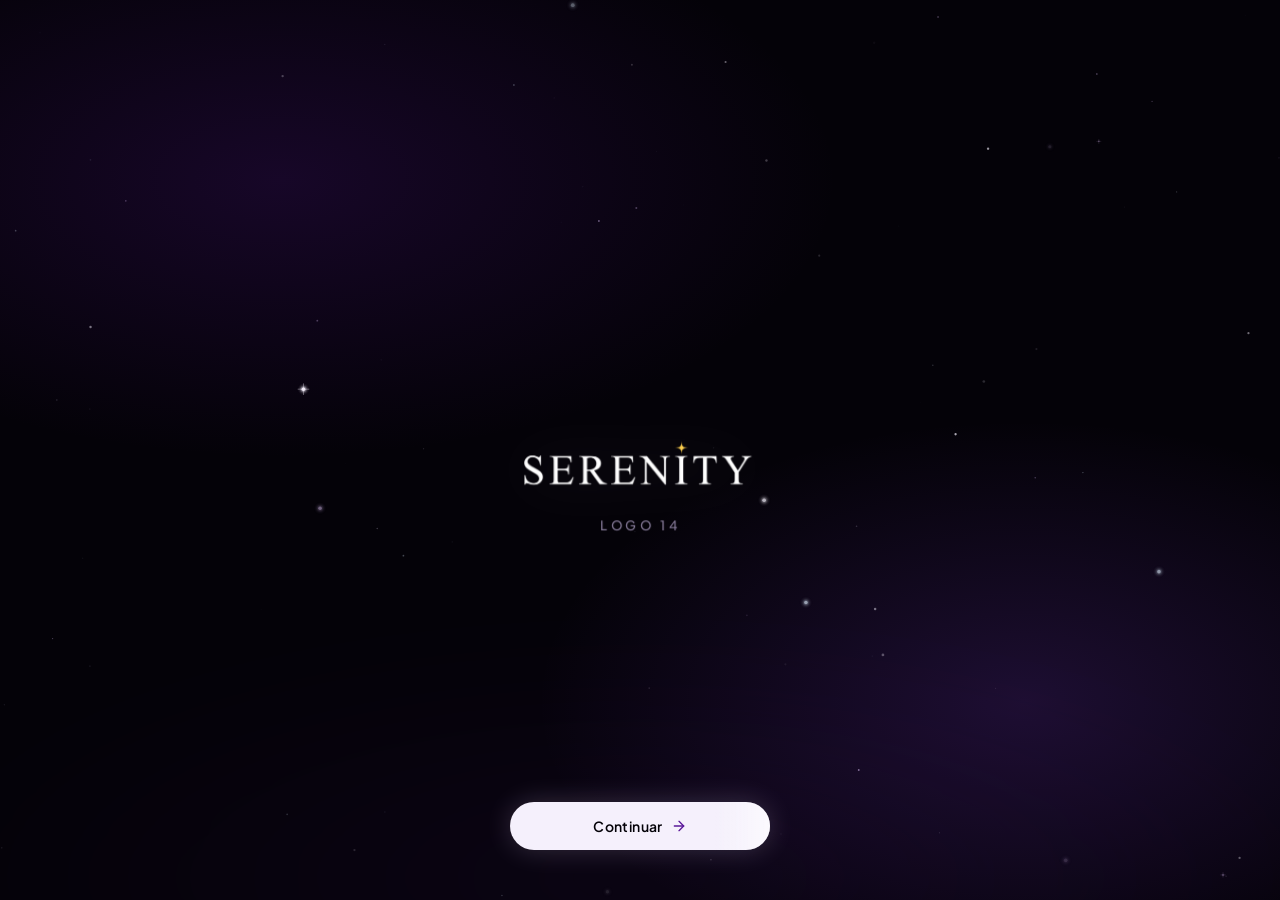
<file: docs/index.html>
<!doctype html>
<html lang="es" class="dark scroll-smooth">
  <head>
    <meta charset="UTF-8" />
    <meta name="viewport" content="width=device-width, initial-scale=1.0, viewport-fit=cover" />
    <title>Serenity</title>
    <meta
      name="description"
      content="Tienes un brillo único e irrepetible en esta galaxia. Descubre el significado, la desfragmentación del emblema y la historia detrás de la promoción Serenity."
    />
    <meta property="og:title" content="Serenity — Emblema y Manifiesto de Promoción" />
    <meta
      property="og:description"
      content="Tienes un brillo único e irrepetible en esta galaxia. Explora el emblema Serenity en una experiencia interactiva."
    />
    <meta property="og:type" content="website" />
    <meta name="twitter:card" content="summary_large_image" />
    <meta name="theme-color" content="#040208" />
    <link rel="preconnect" href="https://fonts.googleapis.com" />
    <link rel="preconnect" href="https://fonts.gstatic.com" crossorigin />
    <link
      href="https://fonts.googleapis.com/css2?family=Cormorant+Garamond:ital,wght@0,400;0,500;0,600;0,700;1,400;1,600&family=Plus+Jakarta+Sans:wght@400;500;600;700&display=swap"
      rel="stylesheet"
    />
    <script type="module" crossorigin src="./assets/index-CnzBqXAS.js"></script>
    <link rel="stylesheet" crossorigin href="./assets/index-CpsgI8sl.css">
  </head>
  <body class="bg-[#040208] text-[#F5F0FC] antialiased selection:bg-[#D900FF]/30 selection:text-white">
    <div id="root"></div>
  </body>
</html>
</file>
<file: docs/assets/index-CpsgI8sl.css>
/*! tailwindcss v4.3.5 | MIT License | https://tailwindcss.com */
@layer properties{@supports (((-webkit-hyphens:none)) and (not (margin-trim:block))) or ((-moz-orient:inline) and (not (color:rgb(from red r g b)))){*,:before,:after,::backdrop{--tw-translate-x:0;--tw-translate-y:0;--tw-translate-z:0;--tw-rotate-x:initial;--tw-rotate-y:initial;--tw-rotate-z:initial;--tw-skew-x:initial;--tw-skew-y:initial;--tw-pan-x:initial;--tw-pan-y:initial;--tw-pinch-zoom:initial;--tw-space-y-reverse:0;--tw-border-style:solid;--tw-gradient-position:initial;--tw-gradient-from:#0000;--tw-gradient-via:#0000;--tw-gradient-to:#0000;--tw-gradient-stops:initial;--tw-gradient-via-stops:initial;--tw-gradient-from-position:0%;--tw-gradient-via-position:50%;--tw-gradient-to-position:100%;--tw-leading:initial;--tw-font-weight:initial;--tw-tracking:initial;--tw-shadow:0 0 #0000;--tw-shadow-color:initial;--tw-shadow-alpha:100%;--tw-inset-shadow:0 0 #0000;--tw-inset-shadow-color:initial;--tw-inset-shadow-alpha:100%;--tw-ring-color:initial;--tw-ring-shadow:0 0 #0000;--tw-inset-ring-color:initial;--tw-inset-ring-shadow:0 0 #0000;--tw-ring-inset:initial;--tw-ring-offset-width:0px;--tw-ring-offset-color:#fff;--tw-ring-offset-shadow:0 0 #0000;--tw-blur:initial;--tw-brightness:initial;--tw-contrast:initial;--tw-grayscale:initial;--tw-hue-rotate:initial;--tw-invert:initial;--tw-opacity:initial;--tw-saturate:initial;--tw-sepia:initial;--tw-drop-shadow:initial;--tw-drop-shadow-color:initial;--tw-drop-shadow-alpha:100%;--tw-drop-shadow-size:initial;--tw-backdrop-blur:initial;--tw-backdrop-brightness:initial;--tw-backdrop-contrast:initial;--tw-backdrop-grayscale:initial;--tw-backdrop-hue-rotate:initial;--tw-backdrop-invert:initial;--tw-backdrop-opacity:initial;--tw-backdrop-saturate:initial;--tw-backdrop-sepia:initial;--tw-duration:initial;--tw-ease:initial;--tw-scale-x:1;--tw-scale-y:1;--tw-scale-z:1;--tw-outline-style:solid}}}@layer theme{:root,:host{--font-sans:"Plus Jakarta Sans", ui-sans-serif, system-ui, -apple-system, sans-serif;--font-serif:"Cormorant Garamond", Georgia, Cambria, "Times New Roman", serif;--font-mono:ui-monospace, SFMono-Regular, Menlo, Monaco, Consolas, "Liberation Mono", "Courier New", monospace;--color-white:#fff;--spacing:.25rem;--text-xs:.75rem;--text-xs--line-height:calc(1 / .75);--text-sm:.875rem;--text-sm--line-height:calc(1.25 / .875);--text-base:1rem;--text-base--line-height:calc(1.5 / 1);--text-lg:1.125rem;--text-lg--line-height:calc(1.75 / 1.125);--text-xl:1.25rem;--text-xl--line-height:calc(1.75 / 1.25);--text-2xl:1.5rem;--text-2xl--line-height:calc(2 / 1.5);--text-3xl:1.875rem;--text-3xl--line-height:calc(2.25 / 1.875);--text-4xl:2.25rem;--text-4xl--line-height:calc(2.5 / 2.25);--font-weight-normal:400;--font-weight-medium:500;--font-weight-semibold:600;--tracking-tight:-.025em;--tracking-wide:.025em;--leading-tight:1.25;--leading-snug:1.375;--leading-relaxed:1.625;--radius-2xl:1rem;--radius-3xl:1.5rem;--ease-in:cubic-bezier(.4, 0, 1, 1);--ease-out:cubic-bezier(0, 0, .2, 1);--ease-in-out:cubic-bezier(.4, 0, .2, 1);--blur-md:12px;--blur-xl:24px;--blur-2xl:40px;--blur-3xl:64px;--default-transition-duration:.15s;--default-transition-timing-function:cubic-bezier(.4, 0, .2, 1);--default-font-family:var(--font-sans);--default-mono-font-family:var(--font-mono)}}@layer base{*,:after,:before,::backdrop{box-sizing:border-box;border:0 solid;margin:0;padding:0}::file-selector-button{box-sizing:border-box;border:0 solid;margin:0;padding:0}html,:host{-webkit-text-size-adjust:100%;tab-size:4;line-height:1.5;font-family:var(--default-font-family,-apple-system, BlinkMacSystemFont, "Segoe UI", Roboto, "Helvetica Neue", "Noto Sans", Arial, sans-serif, "Apple Color Emoji", "Segoe UI Emoji", "Segoe UI Symbol", "Noto Color Emoji");font-feature-settings:var(--default-font-feature-settings,normal);font-variation-settings:var(--default-font-variation-settings,normal);-webkit-tap-highlight-color:transparent}hr{height:0;color:inherit;border-top-width:1px}abbr:where([title]){-webkit-text-decoration:underline dotted;text-decoration:underline dotted}h1,h2,h3,h4,h5,h6{font-size:inherit;font-weight:inherit}a{color:inherit;-webkit-text-decoration:inherit;-webkit-text-decoration:inherit;-webkit-text-decoration:inherit;-webkit-text-decoration:inherit;text-decoration:inherit}b,strong{font-weight:bolder}code,kbd,samp,pre{font-family:var(--default-mono-font-family,ui-monospace, SFMono-Regular, Menlo, Monaco, Consolas, "Liberation Mono", "Courier New", monospace);font-feature-settings:var(--default-mono-font-feature-settings,normal);font-variation-settings:var(--default-mono-font-variation-settings,normal);font-size:1em}small{font-size:80%}sub,sup{vertical-align:baseline;font-size:75%;line-height:0;position:relative}sub{bottom:-.25em}sup{top:-.5em}table{text-indent:0;border-color:inherit;border-collapse:collapse}:-moz-focusring:where(:not(iframe)){outline:auto}progress{vertical-align:baseline}summary{display:list-item}ol,ul,menu{list-style:none}img,svg,video,canvas,audio,iframe,embed,object{vertical-align:middle;display:block}img,video{max-width:100%;height:auto}button,input,select,optgroup,textarea{font:inherit;font-feature-settings:inherit;font-variation-settings:inherit;letter-spacing:inherit;color:inherit;opacity:1;background-color:#0000;border-radius:0}::file-selector-button{font:inherit;font-feature-settings:inherit;font-variation-settings:inherit;letter-spacing:inherit;color:inherit;opacity:1;background-color:#0000;border-radius:0}:where(select:is([multiple],[size])) optgroup{font-weight:bolder}:where(select:is([multiple],[size])) optgroup option{padding-inline-start:20px}::file-selector-button{margin-inline-end:4px}::placeholder{opacity:1}@supports (not ((-webkit-appearance:-apple-pay-button))) or (contain-intrinsic-size:1px){::placeholder{color:currentColor}@supports (color:color-mix(in lab, red, red)){::placeholder{color:color-mix(in oklab, currentcolor 50%, transparent)}}}textarea{resize:vertical}::-webkit-search-decoration{-webkit-appearance:none}::-webkit-date-and-time-value{min-height:1lh;text-align:inherit}::-webkit-datetime-edit{display:inline-flex}::-webkit-datetime-edit-fields-wrapper{padding:0}::-webkit-datetime-edit{padding-block:0}::-webkit-datetime-edit-year-field{padding-block:0}::-webkit-datetime-edit-month-field{padding-block:0}::-webkit-datetime-edit-day-field{padding-block:0}::-webkit-datetime-edit-hour-field{padding-block:0}::-webkit-datetime-edit-minute-field{padding-block:0}::-webkit-datetime-edit-second-field{padding-block:0}::-webkit-datetime-edit-millisecond-field{padding-block:0}::-webkit-datetime-edit-meridiem-field{padding-block:0}::-webkit-calendar-picker-indicator{line-height:1}:-moz-ui-invalid{box-shadow:none}button,input:where([type=button],[type=reset],[type=submit]){appearance:button}::file-selector-button{appearance:button}::-webkit-inner-spin-button{height:auto}::-webkit-outer-spin-button{height:auto}[hidden]:where(:not([hidden=until-found])){display:none!important}html{color:#f5f0fc;min-height:100%;font-family:var(--font-sans);-webkit-tap-highlight-color:transparent;-webkit-text-size-adjust:100%;background-color:#040208;overflow-x:clip}body{overscroll-behavior-y:contain;background-color:#040208;min-height:100dvh;overflow-x:clip}}@layer components;@layer utilities{.pointer-events-auto{pointer-events:auto}.pointer-events-none{pointer-events:none}.visible{visibility:visible}.absolute{position:absolute}.fixed{position:fixed}.relative{position:relative}.-inset-4{inset:calc(var(--spacing) * -4)}.-inset-10{inset:calc(var(--spacing) * -10)}.inset-0{inset:0}.inset-2{inset:calc(var(--spacing) * 2)}.-inset-x-10{inset-inline:calc(var(--spacing) * -10)}.inset-x-0{inset-inline:0}.-inset-y-6{inset-block:calc(var(--spacing) * -6)}.-inset-y-8{inset-block:calc(var(--spacing) * -8)}.inset-y-0{inset-block:0}.top-0{top:0}.top-1\/2{top:50%}.top-2\.5{top:calc(var(--spacing) * 2.5)}.top-3{top:calc(var(--spacing) * 3)}.right-0{right:0}.right-3{right:calc(var(--spacing) * 3)}.-bottom-1\/4{bottom:-25%}.bottom-0{bottom:0}.-left-\[9999px\]{left:-9999px}.left-0{left:0}.left-1\/2{left:50%}.left-2{left:calc(var(--spacing) * 2)}.z-0{z-index:0}.z-10{z-index:10}.z-20{z-index:20}.z-30{z-index:30}.z-50{z-index:50}.m-0{margin:0}.mx-auto{margin-inline:auto}.my-auto{margin-block:auto}.-mt-3{margin-top:calc(var(--spacing) * -3)}.mt-0\.5{margin-top:calc(var(--spacing) * .5)}.mt-1{margin-top:var(--spacing)}.mt-2\.5{margin-top:calc(var(--spacing) * 2.5)}.mt-3{margin-top:calc(var(--spacing) * 3)}.mt-3\.5{margin-top:calc(var(--spacing) * 3.5)}.mt-4{margin-top:calc(var(--spacing) * 4)}.mt-5{margin-top:calc(var(--spacing) * 5)}.mb-2{margin-bottom:calc(var(--spacing) * 2)}.mb-3\.5{margin-bottom:calc(var(--spacing) * 3.5)}.block{display:block}.contents{display:contents}.flex{display:flex}.hidden{display:none}.inline{display:inline}.inline-block{display:inline-block}.aspect-square{aspect-ratio:1}.h-1\.5{height:calc(var(--spacing) * 1.5)}.h-3\.5{height:calc(var(--spacing) * 3.5)}.h-4{height:calc(var(--spacing) * 4)}.h-5{height:calc(var(--spacing) * 5)}.h-6{height:calc(var(--spacing) * 6)}.h-7{height:calc(var(--spacing) * 7)}.h-10{height:calc(var(--spacing) * 10)}.h-40{height:calc(var(--spacing) * 40)}.h-\[1px\]{height:1px}.h-\[18px\]{height:18px}.h-\[55vh\]{height:55vh}.h-\[clamp\(108px\,18dvh\,154px\)\]{height:clamp(108px,18dvh,154px)}.h-\[min\(44vw\,24dvh\,170px\)\]{height:min(44vw,24dvh,170px)}.h-auto{height:auto}.h-full{height:100%}.h-px{height:1px}.min-h-\[44px\]{min-height:44px}.min-h-\[48px\]{min-height:48px}.min-h-\[100dvh\]{min-height:100dvh}.min-h-\[240px\]{min-height:240px}.min-h-\[305px\]{min-height:305px}.w-1\.5{width:calc(var(--spacing) * 1.5)}.w-1\/2{width:50%}.w-3\.5{width:calc(var(--spacing) * 3.5)}.w-4{width:calc(var(--spacing) * 4)}.w-5{width:calc(var(--spacing) * 5)}.w-6{width:calc(var(--spacing) * 6)}.w-10{width:calc(var(--spacing) * 10)}.w-16{width:calc(var(--spacing) * 16)}.w-24{width:calc(var(--spacing) * 24)}.w-40{width:calc(var(--spacing) * 40)}.w-\[18px\]{width:18px}.w-\[120vw\]{width:120vw}.w-\[166px\]{width:166px}.w-\[min\(44vw\,24dvh\,170px\)\]{width:min(44vw,24dvh,170px)}.w-\[min\(72vw\,max\(160px\,36dvh\)\,300px\)\]{width:min(72vw,max(160px,36dvh),300px)}.w-\[min\(74vw\,max\(168px\,40dvh\)\,300px\)\]{width:min(74vw,max(168px,40dvh),300px)}.w-full{width:100%}.w-px{width:1px}.max-w-\[260px\]{max-width:260px}.max-w-\[270px\]{max-width:270px}.max-w-\[300px\]{max-width:300px}.max-w-\[310px\]{max-width:310px}.max-w-\[320px\]{max-width:320px}.max-w-\[340px\]{max-width:340px}.max-w-\[390px\]{max-width:390px}.max-w-\[395px\]{max-width:395px}.max-w-\[400px\]{max-width:400px}.max-w-\[440px\]{max-width:440px}.min-w-0{min-width:0}.min-w-\[22px\]{min-width:22px}.min-w-\[44px\]{min-width:44px}.flex-1{flex:1}.shrink-0{flex-shrink:0}.origin-center{transform-origin:50%}.-translate-x-1\/2{--tw-translate-x:calc(calc(1 / 2 * 100%) * -1);translate:var(--tw-translate-x) var(--tw-translate-y)}.-translate-y-1\/2{--tw-translate-y:calc(calc(1 / 2 * 100%) * -1);translate:var(--tw-translate-x) var(--tw-translate-y)}.-skew-x-12{--tw-skew-x:skewX(calc(12deg * -1));transform:var(--tw-rotate-x, ) var(--tw-rotate-y, ) var(--tw-rotate-z, ) var(--tw-skew-x, ) var(--tw-skew-y, )}.transform{transform:var(--tw-rotate-x, ) var(--tw-rotate-y, ) var(--tw-rotate-z, ) var(--tw-skew-x, ) var(--tw-skew-y, )}.cursor-grab{cursor:grab}.cursor-pointer{cursor:pointer}.touch-pan-y{--tw-pan-y:pan-y;touch-action:var(--tw-pan-x, ) var(--tw-pan-y, ) var(--tw-pinch-zoom, )}.resize{resize:both}.flex-col{flex-direction:column}.items-center{align-items:center}.justify-between{justify-content:space-between}.justify-center{justify-content:center}.justify-end{justify-content:flex-end}.gap-0\.5{gap:calc(var(--spacing) * .5)}.gap-2{gap:calc(var(--spacing) * 2)}.gap-2\.5{gap:calc(var(--spacing) * 2.5)}.gap-3{gap:calc(var(--spacing) * 3)}.gap-4{gap:calc(var(--spacing) * 4)}:where(.space-y-0\.5>:not(:last-child)){--tw-space-y-reverse:0;margin-block-start:calc(calc(var(--spacing) * .5) * var(--tw-space-y-reverse));margin-block-end:calc(calc(var(--spacing) * .5) * calc(1 - var(--tw-space-y-reverse)))}:where(.space-y-2>:not(:last-child)){--tw-space-y-reverse:0;margin-block-start:calc(calc(var(--spacing) * 2) * var(--tw-space-y-reverse));margin-block-end:calc(calc(var(--spacing) * 2) * calc(1 - var(--tw-space-y-reverse)))}:where(.space-y-3>:not(:last-child)){--tw-space-y-reverse:0;margin-block-start:calc(calc(var(--spacing) * 3) * var(--tw-space-y-reverse));margin-block-end:calc(calc(var(--spacing) * 3) * calc(1 - var(--tw-space-y-reverse)))}:where(.space-y-3\.5>:not(:last-child)){--tw-space-y-reverse:0;margin-block-start:calc(calc(var(--spacing) * 3.5) * var(--tw-space-y-reverse));margin-block-end:calc(calc(var(--spacing) * 3.5) * calc(1 - var(--tw-space-y-reverse)))}.truncate{text-overflow:ellipsis;white-space:nowrap;overflow:hidden}.overflow-hidden{overflow:hidden}.overflow-x-clip{overflow-x:clip}.overflow-x-hidden{overflow-x:hidden}.overflow-y-auto{overflow-y:auto}.scroll-smooth{scroll-behavior:smooth}.rounded-2xl{border-radius:var(--radius-2xl)}.rounded-3xl{border-radius:var(--radius-3xl)}.rounded-full{border-radius:2147483647px}.border{border-style:var(--tw-border-style);border-width:1px}.border-0{border-style:var(--tw-border-style);border-width:0}.border-\[\#e5d9f8\]\/14{border-color:oklab(90.4344% .0238599 -.0366159/.14)}.border-\[\#e5d9f8\]\/15{border-color:oklab(90.4344% .0238599 -.0366159/.15)}.border-\[\#e5d9f8\]\/16{border-color:oklab(90.4344% .0238599 -.0366159/.16)}.border-\[\#e5d9f8\]\/18{border-color:oklab(90.4344% .0238599 -.0366159/.18)}.border-\[\#e5d9f8\]\/20{border-color:oklab(90.4344% .0238599 -.0366159/.2)}.border-\[\#e5d9f8\]\/24{border-color:oklab(90.4344% .0238599 -.0366159/.24)}.border-\[\#e5d9f8\]\/25{border-color:oklab(90.4344% .0238599 -.0366159/.25)}.border-\[\#e5d9f8\]\/30{border-color:oklab(90.4344% .0238599 -.0366159/.3)}.bg-\[\#0b0714\]{background-color:#0b0714}.bg-\[\#0b0714\]\/75{background-color:oklab(14.2489% .013359 -.0256052/.75)}.bg-\[\#0b0714\]\/80{background-color:oklab(14.2489% .013359 -.0256052/.8)}.bg-\[\#0b0714\]\/82{background-color:oklab(14.2489% .013359 -.0256052/.82)}.bg-\[\#0b0714\]\/85{background-color:oklab(14.2489% .013359 -.0256052/.85)}.bg-\[\#0b0714\]\/88{background-color:oklab(14.2489% .013359 -.0256052/.88)}.bg-\[\#120c21\]\/80{background-color:oklab(17.5047% .0178559 -.0386848/.8)}.bg-\[\#120c21\]\/85{background-color:oklab(17.5047% .0178559 -.0386848/.85)}.bg-\[\#040208\]{background-color:#040208}.bg-\[\#040208\]\/72{background-color:oklab(9.77002% .0122431 -.0195265/.72)}.bg-\[\#040208\]\/88{background-color:oklab(9.77002% .0122431 -.0195265/.88)}.bg-\[\#040208\]\/90{background-color:oklab(9.77002% .0122431 -.0195265/.9)}.bg-\[\#82739e\]\/50{background-color:oklab(58.5388% .0337548 -.0576777/.5)}.bg-\[\#f5f0fc\]{background-color:#f5f0fc}.bg-\[\#f8f5fc\]{background-color:#f8f5fc}.bg-transparent{background-color:#0000}.bg-white{background-color:var(--color-white)}.bg-gradient-to-b{--tw-gradient-position:to bottom in oklab;background-image:linear-gradient(var(--tw-gradient-stops))}.bg-gradient-to-r{--tw-gradient-position:to right in oklab;background-image:linear-gradient(var(--tw-gradient-stops))}.from-\[\#0b0714\]{--tw-gradient-from:#0b0714;--tw-gradient-stops:var(--tw-gradient-via-stops,var(--tw-gradient-position), var(--tw-gradient-from) var(--tw-gradient-from-position), var(--tw-gradient-to) var(--tw-gradient-to-position))}.from-transparent{--tw-gradient-from:transparent;--tw-gradient-stops:var(--tw-gradient-via-stops,var(--tw-gradient-position), var(--tw-gradient-from) var(--tw-gradient-from-position), var(--tw-gradient-to) var(--tw-gradient-to-position))}.via-\[\#0b0714\]\/55{--tw-gradient-via:oklab(14.2489% .013359 -.0256052/.55);--tw-gradient-via-stops:var(--tw-gradient-position), var(--tw-gradient-from) var(--tw-gradient-from-position), var(--tw-gradient-via) var(--tw-gradient-via-position), var(--tw-gradient-to) var(--tw-gradient-to-position);--tw-gradient-stops:var(--tw-gradient-via-stops)}.via-\[\#b4a6cc\]\/25{--tw-gradient-via:oklab(74.9644% .029509 -.0474724/.25);--tw-gradient-via-stops:var(--tw-gradient-position), var(--tw-gradient-from) var(--tw-gradient-from-position), var(--tw-gradient-via) var(--tw-gradient-via-position), var(--tw-gradient-to) var(--tw-gradient-to-position);--tw-gradient-stops:var(--tw-gradient-via-stops)}.via-\[\#d900ff\]\/35{--tw-gradient-via:oklab(64.5806% .236631 -.200975/.35);--tw-gradient-via-stops:var(--tw-gradient-position), var(--tw-gradient-from) var(--tw-gradient-from-position), var(--tw-gradient-via) var(--tw-gradient-via-position), var(--tw-gradient-to) var(--tw-gradient-to-position);--tw-gradient-stops:var(--tw-gradient-via-stops)}.via-\[\#d900ff\]\/55{--tw-gradient-via:oklab(64.5806% .236631 -.200975/.55);--tw-gradient-via-stops:var(--tw-gradient-position), var(--tw-gradient-from) var(--tw-gradient-from-position), var(--tw-gradient-via) var(--tw-gradient-via-position), var(--tw-gradient-to) var(--tw-gradient-to-position);--tw-gradient-stops:var(--tw-gradient-via-stops)}.via-\[\#d900ff\]\/65{--tw-gradient-via:oklab(64.5806% .236631 -.200975/.65);--tw-gradient-via-stops:var(--tw-gradient-position), var(--tw-gradient-from) var(--tw-gradient-from-position), var(--tw-gradient-via) var(--tw-gradient-via-position), var(--tw-gradient-to) var(--tw-gradient-to-position);--tw-gradient-stops:var(--tw-gradient-via-stops)}.via-\[\#dceeff\]\/30{--tw-gradient-via:oklab(94.0917% -.0119105 -.0275108/.3);--tw-gradient-via-stops:var(--tw-gradient-position), var(--tw-gradient-from) var(--tw-gradient-from-position), var(--tw-gradient-via) var(--tw-gradient-via-position), var(--tw-gradient-to) var(--tw-gradient-to-position);--tw-gradient-stops:var(--tw-gradient-via-stops)}.via-\[\#dceeff\]\/55{--tw-gradient-via:oklab(94.0917% -.0119105 -.0275108/.55);--tw-gradient-via-stops:var(--tw-gradient-position), var(--tw-gradient-from) var(--tw-gradient-from-position), var(--tw-gradient-via) var(--tw-gradient-via-position), var(--tw-gradient-to) var(--tw-gradient-to-position);--tw-gradient-stops:var(--tw-gradient-via-stops)}.via-\[\#e5d9f8\]\/24{--tw-gradient-via:oklab(90.4344% .0238599 -.0366159/.24);--tw-gradient-via-stops:var(--tw-gradient-position), var(--tw-gradient-from) var(--tw-gradient-from-position), var(--tw-gradient-via) var(--tw-gradient-via-position), var(--tw-gradient-to) var(--tw-gradient-to-position);--tw-gradient-stops:var(--tw-gradient-via-stops)}.via-\[\#e5d9f8\]\/30{--tw-gradient-via:oklab(90.4344% .0238599 -.0366159/.3);--tw-gradient-via-stops:var(--tw-gradient-position), var(--tw-gradient-from) var(--tw-gradient-from-position), var(--tw-gradient-via) var(--tw-gradient-via-position), var(--tw-gradient-to) var(--tw-gradient-to-position);--tw-gradient-stops:var(--tw-gradient-via-stops)}.via-white\/60{--tw-gradient-via:#fff9}@supports (color:color-mix(in lab, red, red)){.via-white\/60{--tw-gradient-via:color-mix(in oklab, var(--color-white) 60%, transparent)}}.via-white\/60{--tw-gradient-via-stops:var(--tw-gradient-position), var(--tw-gradient-from) var(--tw-gradient-from-position), var(--tw-gradient-via) var(--tw-gradient-via-position), var(--tw-gradient-to) var(--tw-gradient-to-position);--tw-gradient-stops:var(--tw-gradient-via-stops)}.via-white\/70{--tw-gradient-via:#ffffffb3}@supports (color:color-mix(in lab, red, red)){.via-white\/70{--tw-gradient-via:color-mix(in oklab, var(--color-white) 70%, transparent)}}.via-white\/70{--tw-gradient-via-stops:var(--tw-gradient-position), var(--tw-gradient-from) var(--tw-gradient-from-position), var(--tw-gradient-via) var(--tw-gradient-via-position), var(--tw-gradient-to) var(--tw-gradient-to-position);--tw-gradient-stops:var(--tw-gradient-via-stops)}.to-transparent{--tw-gradient-to:transparent;--tw-gradient-stops:var(--tw-gradient-via-stops,var(--tw-gradient-position), var(--tw-gradient-from) var(--tw-gradient-from-position), var(--tw-gradient-to) var(--tw-gradient-to-position))}.object-contain{object-fit:contain}.object-cover{object-fit:cover}.object-\[50\%_18\%\]{object-position:50% 18%}.p-0{padding:0}.p-1{padding:var(--spacing)}.p-2{padding:calc(var(--spacing) * 2)}.p-4{padding:calc(var(--spacing) * 4)}.p-5{padding:calc(var(--spacing) * 5)}.px-2{padding-inline:calc(var(--spacing) * 2)}.px-3{padding-inline:calc(var(--spacing) * 3)}.px-4{padding-inline:calc(var(--spacing) * 4)}.px-5{padding-inline:calc(var(--spacing) * 5)}.px-6{padding-inline:calc(var(--spacing) * 6)}.px-11{padding-inline:calc(var(--spacing) * 11)}.py-1{padding-block:var(--spacing)}.py-2{padding-block:calc(var(--spacing) * 2)}.py-2\.5{padding-block:calc(var(--spacing) * 2.5)}.py-3{padding-block:calc(var(--spacing) * 3)}.py-4{padding-block:calc(var(--spacing) * 4)}.py-8{padding-block:calc(var(--spacing) * 8)}.pt-1{padding-top:var(--spacing)}.pt-2{padding-top:calc(var(--spacing) * 2)}.pt-3{padding-top:calc(var(--spacing) * 3)}.pt-4{padding-top:calc(var(--spacing) * 4)}.pt-8{padding-top:calc(var(--spacing) * 8)}.pb-0\.5{padding-bottom:calc(var(--spacing) * .5)}.pb-1{padding-bottom:var(--spacing)}.pb-2{padding-bottom:calc(var(--spacing) * 2)}.pb-4{padding-bottom:calc(var(--spacing) * 4)}.pb-5{padding-bottom:calc(var(--spacing) * 5)}.pb-6{padding-bottom:calc(var(--spacing) * 6)}.text-center{text-align:center}.text-left{text-align:left}.font-serif{font-family:var(--font-serif)}.text-2xl{font-size:var(--text-2xl);line-height:var(--tw-leading,var(--text-2xl--line-height))}.text-base{font-size:var(--text-base);line-height:var(--tw-leading,var(--text-base--line-height))}.text-lg{font-size:var(--text-lg);line-height:var(--tw-leading,var(--text-lg--line-height))}.text-sm{font-size:var(--text-sm);line-height:var(--tw-leading,var(--text-sm--line-height))}.text-xl{font-size:var(--text-xl);line-height:var(--tw-leading,var(--text-xl--line-height))}.text-xs{font-size:var(--text-xs);line-height:var(--tw-leading,var(--text-xs--line-height))}.text-\[9\.5px\]{font-size:9.5px}.text-\[10\.5px\]{font-size:10.5px}.text-\[11px\]{font-size:11px}.text-\[12\.5px\]{font-size:12.5px}.text-\[13\.5px\]{font-size:13.5px}.text-\[14px\]{font-size:14px}.text-\[15px\]{font-size:15px}.text-\[22px\]{font-size:22px}.text-\[26px\]{font-size:26px}.leading-relaxed{--tw-leading:var(--leading-relaxed);line-height:var(--leading-relaxed)}.leading-snug{--tw-leading:var(--leading-snug);line-height:var(--leading-snug)}.leading-tight{--tw-leading:var(--leading-tight);line-height:var(--leading-tight)}.font-medium{--tw-font-weight:var(--font-weight-medium);font-weight:var(--font-weight-medium)}.font-normal{--tw-font-weight:var(--font-weight-normal);font-weight:var(--font-weight-normal)}.font-semibold{--tw-font-weight:var(--font-weight-semibold);font-weight:var(--font-weight-semibold)}.tracking-\[0\.04em\]{--tw-tracking:.04em;letter-spacing:.04em}.tracking-\[0\.16em\]{--tw-tracking:.16em;letter-spacing:.16em}.tracking-\[0\.18em\]{--tw-tracking:.18em;letter-spacing:.18em}.tracking-\[0\.26em\]{--tw-tracking:.26em;letter-spacing:.26em}.tracking-tight{--tw-tracking:var(--tracking-tight);letter-spacing:var(--tracking-tight)}.tracking-wide{--tw-tracking:var(--tracking-wide);letter-spacing:var(--tracking-wide)}.\[text-wrap\:balance\]{text-wrap:balance}.\[text-wrap\:pretty\]{text-wrap:pretty}.text-\[\#5b189a\]{color:#5b189a}.text-\[\#9d8ec0\]{color:#9d8ec0}.text-\[\#040208\]{color:#040208}.text-\[\#82739e\]{color:#82739e}.text-\[\#F5F0FC\]{color:#f5f0fc}.text-\[\#a99bc4\]{color:#a99bc4}.text-\[\#b4a6cc\]{color:#b4a6cc}.text-\[\#b4a6cc\]\/75{color:oklab(74.9644% .029509 -.0474724/.75)}.text-\[\#b8a7d6\]{color:#b8a7d6}.text-\[\#cfc4e3\]{color:#cfc4e3}.text-\[\#d7cce9\]{color:#d7cce9}.text-\[\#d900ff\]{color:#d900ff}.text-\[\#dceeff\]{color:#dceeff}.text-\[\#e9e2f5\]{color:#e9e2f5}.text-\[\#f0eafb\]{color:#f0eafb}.text-\[\#f5f0fc\]{color:#f5f0fc}.text-\[\#ffffff\]{color:#fff}.uppercase{text-transform:uppercase}.italic{font-style:italic}.antialiased{-webkit-font-smoothing:antialiased;-moz-osx-font-smoothing:grayscale}.opacity-0{opacity:0}.opacity-25{opacity:.25}.opacity-90{opacity:.9}.opacity-\[0\.001\]{opacity:.001}.shadow-\[0_0_10px_rgba\(245\,240\,252\,0\.5\)\]{--tw-shadow:0 0 10px var(--tw-shadow-color,#f5f0fc80);box-shadow:var(--tw-inset-shadow), var(--tw-inset-ring-shadow), var(--tw-ring-offset-shadow), var(--tw-ring-shadow), var(--tw-shadow)}.shadow-\[0_0_24px_rgba\(217\,0\,255\,0\.22\)\,0_6px_18px_rgba\(0\,0\,0\,0\.65\)\]{--tw-shadow:0 0 24px var(--tw-shadow-color,#d900ff38), 0 6px 18px var(--tw-shadow-color,#000000a6);box-shadow:var(--tw-inset-shadow), var(--tw-inset-ring-shadow), var(--tw-ring-offset-shadow), var(--tw-ring-shadow), var(--tw-shadow)}.shadow-\[0_0_28px_rgba\(229\,217\,248\,0\.2\)\]{--tw-shadow:0 0 28px var(--tw-shadow-color,#e5d9f833);box-shadow:var(--tw-inset-shadow), var(--tw-inset-ring-shadow), var(--tw-ring-offset-shadow), var(--tw-ring-shadow), var(--tw-shadow)}.shadow-\[0_10px_30px_rgba\(0\,0\,0\,0\.45\)\]{--tw-shadow:0 10px 30px var(--tw-shadow-color,#00000073);box-shadow:var(--tw-inset-shadow), var(--tw-inset-ring-shadow), var(--tw-ring-offset-shadow), var(--tw-ring-shadow), var(--tw-shadow)}.shadow-\[0_20px_60px_rgba\(0\,0\,0\,0\.65\)\]{--tw-shadow:0 20px 60px var(--tw-shadow-color,#000000a6);box-shadow:var(--tw-inset-shadow), var(--tw-inset-ring-shadow), var(--tw-ring-offset-shadow), var(--tw-ring-shadow), var(--tw-shadow)}.shadow-\[0_24px_64px_rgba\(0\,0\,0\,0\.68\)\]{--tw-shadow:0 24px 64px var(--tw-shadow-color,#000000ad);box-shadow:var(--tw-inset-shadow), var(--tw-inset-ring-shadow), var(--tw-ring-offset-shadow), var(--tw-ring-shadow), var(--tw-shadow)}.shadow-\[0_24px_64px_rgba\(0\,0\,0\,0\.72\)\]{--tw-shadow:0 24px 64px var(--tw-shadow-color,#000000b8);box-shadow:var(--tw-inset-shadow), var(--tw-inset-ring-shadow), var(--tw-ring-offset-shadow), var(--tw-ring-shadow), var(--tw-shadow)}.shadow-\[0_24px_70px_rgba\(0\,0\,0\,0\.72\)\]{--tw-shadow:0 24px 70px var(--tw-shadow-color,#000000b8);box-shadow:var(--tw-inset-shadow), var(--tw-inset-ring-shadow), var(--tw-ring-offset-shadow), var(--tw-ring-shadow), var(--tw-shadow)}.ring{--tw-ring-shadow:var(--tw-ring-inset, ) 0 0 0 calc(1px + var(--tw-ring-offset-width)) var(--tw-ring-color,currentcolor);box-shadow:var(--tw-inset-shadow), var(--tw-inset-ring-shadow), var(--tw-ring-offset-shadow), var(--tw-ring-shadow), var(--tw-shadow)}.blur{--tw-blur:blur(8px);filter:var(--tw-blur, ) var(--tw-brightness, ) var(--tw-contrast, ) var(--tw-grayscale, ) var(--tw-hue-rotate, ) var(--tw-invert, ) var(--tw-saturate, ) var(--tw-sepia, ) var(--tw-drop-shadow, )}.blur-2xl{--tw-blur:blur(var(--blur-2xl));filter:var(--tw-blur, ) var(--tw-brightness, ) var(--tw-contrast, ) var(--tw-grayscale, ) var(--tw-hue-rotate, ) var(--tw-invert, ) var(--tw-saturate, ) var(--tw-sepia, ) var(--tw-drop-shadow, )}.blur-3xl{--tw-blur:blur(var(--blur-3xl));filter:var(--tw-blur, ) var(--tw-brightness, ) var(--tw-contrast, ) var(--tw-grayscale, ) var(--tw-hue-rotate, ) var(--tw-invert, ) var(--tw-saturate, ) var(--tw-sepia, ) var(--tw-drop-shadow, )}.brightness-0{--tw-brightness:brightness(0%);filter:var(--tw-blur, ) var(--tw-brightness, ) var(--tw-contrast, ) var(--tw-grayscale, ) var(--tw-hue-rotate, ) var(--tw-invert, ) var(--tw-saturate, ) var(--tw-sepia, ) var(--tw-drop-shadow, )}.brightness-125{--tw-brightness:brightness(125%);filter:var(--tw-blur, ) var(--tw-brightness, ) var(--tw-contrast, ) var(--tw-grayscale, ) var(--tw-hue-rotate, ) var(--tw-invert, ) var(--tw-saturate, ) var(--tw-sepia, ) var(--tw-drop-shadow, )}.drop-shadow{--tw-drop-shadow-size:drop-shadow(0 1px 2px var(--tw-drop-shadow-color,#0000001a)) drop-shadow(0 1px 1px var(--tw-drop-shadow-color,#0000000f));--tw-drop-shadow:drop-shadow(0 1px 2px #0000001a) drop-shadow(0 1px 1px #0000000f);filter:var(--tw-blur, ) var(--tw-brightness, ) var(--tw-contrast, ) var(--tw-grayscale, ) var(--tw-hue-rotate, ) var(--tw-invert, ) var(--tw-saturate, ) var(--tw-sepia, ) var(--tw-drop-shadow, )}.drop-shadow-\[0_0_8px_rgba\(229\,217\,248\,0\.4\)\]{--tw-drop-shadow-size:drop-shadow(0 0 8px var(--tw-drop-shadow-color,#e5d9f866));--tw-drop-shadow:var(--tw-drop-shadow-size);filter:var(--tw-blur, ) var(--tw-brightness, ) var(--tw-contrast, ) var(--tw-grayscale, ) var(--tw-hue-rotate, ) var(--tw-invert, ) var(--tw-saturate, ) var(--tw-sepia, ) var(--tw-drop-shadow, )}.drop-shadow-\[0_0_14px_rgba\(233\,226\,245\,0\.28\)\]{--tw-drop-shadow-size:drop-shadow(0 0 14px var(--tw-drop-shadow-color,#e9e2f547));--tw-drop-shadow:var(--tw-drop-shadow-size);filter:var(--tw-blur, ) var(--tw-brightness, ) var(--tw-contrast, ) var(--tw-grayscale, ) var(--tw-hue-rotate, ) var(--tw-invert, ) var(--tw-saturate, ) var(--tw-sepia, ) var(--tw-drop-shadow, )}.drop-shadow-\[0_0_16px_rgba\(220\,238\,255\,0\.48\)\]{--tw-drop-shadow-size:drop-shadow(0 0 16px var(--tw-drop-shadow-color,#dceeff7a));--tw-drop-shadow:var(--tw-drop-shadow-size);filter:var(--tw-blur, ) var(--tw-brightness, ) var(--tw-contrast, ) var(--tw-grayscale, ) var(--tw-hue-rotate, ) var(--tw-invert, ) var(--tw-saturate, ) var(--tw-sepia, ) var(--tw-drop-shadow, )}.drop-shadow-\[0_0_18px_rgba\(142\,68\,236\,0\.85\)\]{--tw-drop-shadow-size:drop-shadow(0 0 18px var(--tw-drop-shadow-color,#8e44ecd9));--tw-drop-shadow:var(--tw-drop-shadow-size);filter:var(--tw-blur, ) var(--tw-brightness, ) var(--tw-contrast, ) var(--tw-grayscale, ) var(--tw-hue-rotate, ) var(--tw-invert, ) var(--tw-saturate, ) var(--tw-sepia, ) var(--tw-drop-shadow, )}.drop-shadow-\[0_0_24px_rgba\(217\,0\,255\,0\.9\)\]{--tw-drop-shadow-size:drop-shadow(0 0 24px var(--tw-drop-shadow-color,#d900ffe6));--tw-drop-shadow:var(--tw-drop-shadow-size);filter:var(--tw-blur, ) var(--tw-brightness, ) var(--tw-contrast, ) var(--tw-grayscale, ) var(--tw-hue-rotate, ) var(--tw-invert, ) var(--tw-saturate, ) var(--tw-sepia, ) var(--tw-drop-shadow, )}.drop-shadow-\[0_0_24px_rgba\(245\,240\,252\,0\.18\)\]{--tw-drop-shadow-size:drop-shadow(0 0 24px var(--tw-drop-shadow-color,#f5f0fc2e));--tw-drop-shadow:var(--tw-drop-shadow-size);filter:var(--tw-blur, ) var(--tw-brightness, ) var(--tw-contrast, ) var(--tw-grayscale, ) var(--tw-hue-rotate, ) var(--tw-invert, ) var(--tw-saturate, ) var(--tw-sepia, ) var(--tw-drop-shadow, )}.invert{--tw-invert:invert(100%);filter:var(--tw-blur, ) var(--tw-brightness, ) var(--tw-contrast, ) var(--tw-grayscale, ) var(--tw-hue-rotate, ) var(--tw-invert, ) var(--tw-saturate, ) var(--tw-sepia, ) var(--tw-drop-shadow, )}.filter{filter:var(--tw-blur, ) var(--tw-brightness, ) var(--tw-contrast, ) var(--tw-grayscale, ) var(--tw-hue-rotate, ) var(--tw-invert, ) var(--tw-saturate, ) var(--tw-sepia, ) var(--tw-drop-shadow, )}.filter\!{filter:var(--tw-blur, ) var(--tw-brightness, ) var(--tw-contrast, ) var(--tw-grayscale, ) var(--tw-hue-rotate, ) var(--tw-invert, ) var(--tw-saturate, ) var(--tw-sepia, ) var(--tw-drop-shadow, )!important}.backdrop-blur-2xl{--tw-backdrop-blur:blur(var(--blur-2xl));-webkit-backdrop-filter:var(--tw-backdrop-blur, ) var(--tw-backdrop-brightness, ) var(--tw-backdrop-contrast, ) var(--tw-backdrop-grayscale, ) var(--tw-backdrop-hue-rotate, ) var(--tw-backdrop-invert, ) var(--tw-backdrop-opacity, ) var(--tw-backdrop-saturate, ) var(--tw-backdrop-sepia, );backdrop-filter:var(--tw-backdrop-blur, ) var(--tw-backdrop-brightness, ) var(--tw-backdrop-contrast, ) var(--tw-backdrop-grayscale, ) var(--tw-backdrop-hue-rotate, ) var(--tw-backdrop-invert, ) var(--tw-backdrop-opacity, ) var(--tw-backdrop-saturate, ) var(--tw-backdrop-sepia, )}.backdrop-blur-md{--tw-backdrop-blur:blur(var(--blur-md));-webkit-backdrop-filter:var(--tw-backdrop-blur, ) var(--tw-backdrop-brightness, ) var(--tw-backdrop-contrast, ) var(--tw-backdrop-grayscale, ) var(--tw-backdrop-hue-rotate, ) var(--tw-backdrop-invert, ) var(--tw-backdrop-opacity, ) var(--tw-backdrop-saturate, ) var(--tw-backdrop-sepia, );backdrop-filter:var(--tw-backdrop-blur, ) var(--tw-backdrop-brightness, ) var(--tw-backdrop-contrast, ) var(--tw-backdrop-grayscale, ) var(--tw-backdrop-hue-rotate, ) var(--tw-backdrop-invert, ) var(--tw-backdrop-opacity, ) var(--tw-backdrop-saturate, ) var(--tw-backdrop-sepia, )}.backdrop-blur-xl{--tw-backdrop-blur:blur(var(--blur-xl));-webkit-backdrop-filter:var(--tw-backdrop-blur, ) var(--tw-backdrop-brightness, ) var(--tw-backdrop-contrast, ) var(--tw-backdrop-grayscale, ) var(--tw-backdrop-hue-rotate, ) var(--tw-backdrop-invert, ) var(--tw-backdrop-opacity, ) var(--tw-backdrop-saturate, ) var(--tw-backdrop-sepia, );backdrop-filter:var(--tw-backdrop-blur, ) var(--tw-backdrop-brightness, ) var(--tw-backdrop-contrast, ) var(--tw-backdrop-grayscale, ) var(--tw-backdrop-hue-rotate, ) var(--tw-backdrop-invert, ) var(--tw-backdrop-opacity, ) var(--tw-backdrop-saturate, ) var(--tw-backdrop-sepia, )}.transition{transition-property:color,background-color,border-color,outline-color,text-decoration-color,fill,stroke,--tw-gradient-from,--tw-gradient-via,--tw-gradient-to,opacity,box-shadow,transform,translate,scale,rotate,filter,-webkit-backdrop-filter,backdrop-filter,display,content-visibility,overlay,pointer-events;transition-timing-function:var(--tw-ease,var(--default-transition-timing-function));transition-duration:var(--tw-duration,var(--default-transition-duration))}.transition-all{transition-property:all;transition-timing-function:var(--tw-ease,var(--default-transition-timing-function));transition-duration:var(--tw-duration,var(--default-transition-duration))}.transition-colors{transition-property:color,background-color,border-color,outline-color,text-decoration-color,fill,stroke,--tw-gradient-from,--tw-gradient-via,--tw-gradient-to;transition-timing-function:var(--tw-ease,var(--default-transition-timing-function));transition-duration:var(--tw-duration,var(--default-transition-duration))}.transition-transform{transition-property:transform,translate,scale,rotate;transition-timing-function:var(--tw-ease,var(--default-transition-timing-function));transition-duration:var(--tw-duration,var(--default-transition-duration))}.duration-200{--tw-duration:.2s;transition-duration:.2s}.duration-300{--tw-duration:.3s;transition-duration:.3s}.ease-in{--tw-ease:var(--ease-in);transition-timing-function:var(--ease-in)}.ease-in-out{--tw-ease:var(--ease-in-out);transition-timing-function:var(--ease-in-out)}.ease-out{--tw-ease:var(--ease-out);transition-timing-function:var(--ease-out)}.will-change-transform{will-change:transform}.contain-strict{contain:strict}.select-none{-webkit-user-select:none;user-select:none}@media (hover:hover){:is(:where(.group):hover .group-hover\:translate-x-0\.5){--tw-translate-x:calc(var(--spacing) * .5);translate:var(--tw-translate-x) var(--tw-translate-y)}:is(:where(.group):hover .group-hover\:scale-110){--tw-scale-x:110%;--tw-scale-y:110%;--tw-scale-z:110%;scale:var(--tw-scale-x) var(--tw-scale-y)}}.selection\:bg-\[\#D900FF\]\/30 ::selection{background-color:oklab(64.5806% .236631 -.200975/.3)}.selection\:bg-\[\#D900FF\]\/30::selection{background-color:oklab(64.5806% .236631 -.200975/.3)}.selection\:text-white ::selection{color:var(--color-white)}.selection\:text-white::selection{color:var(--color-white)}@media (hover:hover){.hover\:border-\[\#e5d9f8\]\/35:hover{border-color:oklab(90.4344% .0238599 -.0366159/.35)}.hover\:border-\[\#e5d9f8\]\/45:hover{border-color:oklab(90.4344% .0238599 -.0366159/.45)}.hover\:bg-\[\#1a112d\]:hover{background-color:#1a112d}.hover\:bg-\[\#160e29\]:hover{background-color:#160e29}.hover\:bg-\[\#b4a6cc\]:hover{background-color:#b4a6cc}.hover\:bg-white:hover{background-color:var(--color-white)}.hover\:text-\[\#f5f0fc\]:hover{color:#f5f0fc}}.focus-visible\:outline-2:focus-visible{outline-style:var(--tw-outline-style);outline-width:2px}.focus-visible\:outline-offset-2:focus-visible{outline-offset:2px}.focus-visible\:outline-\[\#d900ff\]:focus-visible{outline-color:#d900ff}.focus-visible\:outline-\[\#f5f0fc\]:focus-visible{outline-color:#f5f0fc}.active\:scale-95:active{--tw-scale-x:95%;--tw-scale-y:95%;--tw-scale-z:95%;scale:var(--tw-scale-x) var(--tw-scale-y)}.active\:scale-\[0\.98\]:active{scale:.98}.active\:cursor-grabbing:active{cursor:grabbing}@media (width>=375px){.min-\[375px\]\:top-3{top:calc(var(--spacing) * 3)}.min-\[375px\]\:top-4{top:calc(var(--spacing) * 4)}.min-\[375px\]\:right-4{right:calc(var(--spacing) * 4)}.min-\[375px\]\:left-3{left:calc(var(--spacing) * 3)}.min-\[375px\]\:-mt-6{margin-top:calc(var(--spacing) * -6)}.min-\[375px\]\:mt-1\.5{margin-top:calc(var(--spacing) * 1.5)}.min-\[375px\]\:mt-3{margin-top:calc(var(--spacing) * 3)}.min-\[375px\]\:mt-3\.5{margin-top:calc(var(--spacing) * 3.5)}.min-\[375px\]\:mt-4{margin-top:calc(var(--spacing) * 4)}.min-\[375px\]\:mt-5{margin-top:calc(var(--spacing) * 5)}.min-\[375px\]\:mt-6{margin-top:calc(var(--spacing) * 6)}.min-\[375px\]\:mb-2\.5{margin-bottom:calc(var(--spacing) * 2.5)}.min-\[375px\]\:mb-4{margin-bottom:calc(var(--spacing) * 4)}.min-\[375px\]\:h-5{height:calc(var(--spacing) * 5)}.min-\[375px\]\:h-11{height:calc(var(--spacing) * 11)}.min-\[375px\]\:h-12{height:calc(var(--spacing) * 12)}.min-\[375px\]\:min-h-\[335px\]{min-height:335px}.min-\[375px\]\:w-5{width:calc(var(--spacing) * 5)}.min-\[375px\]\:w-6{width:calc(var(--spacing) * 6)}.min-\[375px\]\:w-11{width:calc(var(--spacing) * 11)}.min-\[375px\]\:w-12{width:calc(var(--spacing) * 12)}.min-\[375px\]\:w-\[190px\]{width:190px}.min-\[375px\]\:min-w-\[24px\]{min-width:24px}.min-\[375px\]\:min-w-\[26px\]{min-width:26px}.min-\[375px\]\:gap-1{gap:var(--spacing)}.min-\[375px\]\:gap-2\.5{gap:calc(var(--spacing) * 2.5)}.min-\[375px\]\:gap-3{gap:calc(var(--spacing) * 3)}.min-\[375px\]\:gap-3\.5{gap:calc(var(--spacing) * 3.5)}:where(.min-\[375px\]\:space-y-2\.5>:not(:last-child)){--tw-space-y-reverse:0;margin-block-start:calc(calc(var(--spacing) * 2.5) * var(--tw-space-y-reverse));margin-block-end:calc(calc(var(--spacing) * 2.5) * calc(1 - var(--tw-space-y-reverse)))}:where(.min-\[375px\]\:space-y-4>:not(:last-child)){--tw-space-y-reverse:0;margin-block-start:calc(calc(var(--spacing) * 4) * var(--tw-space-y-reverse));margin-block-end:calc(calc(var(--spacing) * 4) * calc(1 - var(--tw-space-y-reverse)))}.min-\[375px\]\:p-2\.5{padding:calc(var(--spacing) * 2.5)}.min-\[375px\]\:p-5{padding:calc(var(--spacing) * 5)}.min-\[375px\]\:p-6{padding:calc(var(--spacing) * 6)}.min-\[375px\]\:px-3\.5{padding-inline:calc(var(--spacing) * 3.5)}.min-\[375px\]\:px-5{padding-inline:calc(var(--spacing) * 5)}.min-\[375px\]\:px-6{padding-inline:calc(var(--spacing) * 6)}.min-\[375px\]\:py-2\.5{padding-block:calc(var(--spacing) * 2.5)}.min-\[375px\]\:py-3{padding-block:calc(var(--spacing) * 3)}.min-\[375px\]\:py-6{padding-block:calc(var(--spacing) * 6)}.min-\[375px\]\:pt-4{padding-top:calc(var(--spacing) * 4)}.min-\[375px\]\:pt-5{padding-top:calc(var(--spacing) * 5)}.min-\[375px\]\:pt-9{padding-top:calc(var(--spacing) * 9)}.min-\[375px\]\:pb-2{padding-bottom:calc(var(--spacing) * 2)}.min-\[375px\]\:pb-2\.5{padding-bottom:calc(var(--spacing) * 2.5)}.min-\[375px\]\:pb-6{padding-bottom:calc(var(--spacing) * 6)}.min-\[375px\]\:pb-7{padding-bottom:calc(var(--spacing) * 7)}.min-\[375px\]\:text-2xl{font-size:var(--text-2xl);line-height:var(--tw-leading,var(--text-2xl--line-height))}.min-\[375px\]\:text-3xl{font-size:var(--text-3xl);line-height:var(--tw-leading,var(--text-3xl--line-height))}.min-\[375px\]\:text-base{font-size:var(--text-base);line-height:var(--tw-leading,var(--text-base--line-height))}.min-\[375px\]\:text-lg{font-size:var(--text-lg);line-height:var(--tw-leading,var(--text-lg--line-height))}.min-\[375px\]\:text-sm{font-size:var(--text-sm);line-height:var(--tw-leading,var(--text-sm--line-height))}.min-\[375px\]\:text-\[10px\]{font-size:10px}.min-\[375px\]\:text-\[11\.5px\]{font-size:11.5px}.min-\[375px\]\:text-\[11px\]{font-size:11px}.min-\[375px\]\:text-\[13\.5px\]{font-size:13.5px}.min-\[375px\]\:text-\[14\.5px\]{font-size:14.5px}.min-\[375px\]\:text-\[15px\]{font-size:15px}}@media (width>=40rem){.sm\:-mt-10{margin-top:calc(var(--spacing) * -10)}.sm\:mt-5{margin-top:calc(var(--spacing) * 5)}.sm\:h-13{height:calc(var(--spacing) * 13)}.sm\:h-44{height:calc(var(--spacing) * 44)}.sm\:w-13{width:calc(var(--spacing) * 13)}.sm\:w-44{width:calc(var(--spacing) * 44)}.sm\:w-\[215px\]{width:215px}.sm\:gap-3{gap:calc(var(--spacing) * 3)}.sm\:gap-3\.5{gap:calc(var(--spacing) * 3.5)}.sm\:gap-4{gap:calc(var(--spacing) * 4)}.sm\:p-6{padding:calc(var(--spacing) * 6)}.sm\:p-7{padding:calc(var(--spacing) * 7)}.sm\:px-4{padding-inline:calc(var(--spacing) * 4)}.sm\:px-6{padding-inline:calc(var(--spacing) * 6)}.sm\:px-7{padding-inline:calc(var(--spacing) * 7)}.sm\:py-3{padding-block:calc(var(--spacing) * 3)}.sm\:pt-6{padding-top:calc(var(--spacing) * 6)}.sm\:pt-10{padding-top:calc(var(--spacing) * 10)}.sm\:pb-7{padding-bottom:calc(var(--spacing) * 7)}.sm\:pb-8{padding-bottom:calc(var(--spacing) * 8)}.sm\:pb-9{padding-bottom:calc(var(--spacing) * 9)}.sm\:text-3xl{font-size:var(--text-3xl);line-height:var(--tw-leading,var(--text-3xl--line-height))}.sm\:text-4xl{font-size:var(--text-4xl);line-height:var(--tw-leading,var(--text-4xl--line-height))}.sm\:text-base{font-size:var(--text-base);line-height:var(--tw-leading,var(--text-base--line-height))}.sm\:text-lg{font-size:var(--text-lg);line-height:var(--tw-leading,var(--text-lg--line-height))}.sm\:text-xl{font-size:var(--text-xl);line-height:var(--tw-leading,var(--text-xl--line-height))}.sm\:text-xs{font-size:var(--text-xs);line-height:var(--tw-leading,var(--text-xs--line-height))}.sm\:text-\[10\.5px\]{font-size:10.5px}.sm\:text-\[14\.5px\]{font-size:14.5px}.sm\:text-\[14px\]{font-size:14px}.sm\:text-\[15px\]{font-size:15px}.sm\:text-\[26px\]{font-size:26px}}}.pb-safe{padding-bottom:max(.875rem, env(safe-area-inset-bottom))}.pt-safe{padding-top:max(.75rem, env(safe-area-inset-top))}@property --tw-translate-x{syntax:"*";inherits:false;initial-value:0}@property --tw-translate-y{syntax:"*";inherits:false;initial-value:0}@property --tw-translate-z{syntax:"*";inherits:false;initial-value:0}@property --tw-rotate-x{syntax:"*";inherits:false}@property --tw-rotate-y{syntax:"*";inherits:false}@property --tw-rotate-z{syntax:"*";inherits:false}@property --tw-skew-x{syntax:"*";inherits:false}@property --tw-skew-y{syntax:"*";inherits:false}@property --tw-pan-x{syntax:"*";inherits:false}@property --tw-pan-y{syntax:"*";inherits:false}@property --tw-pinch-zoom{syntax:"*";inherits:false}@property --tw-space-y-reverse{syntax:"*";inherits:false;initial-value:0}@property --tw-border-style{syntax:"*";inherits:false;initial-value:solid}@property --tw-gradient-position{syntax:"*";inherits:false}@property --tw-gradient-from{syntax:"<color>";inherits:false;initial-value:#0000}@property --tw-gradient-via{syntax:"<color>";inherits:false;initial-value:#0000}@property --tw-gradient-to{syntax:"<color>";inherits:false;initial-value:#0000}@property --tw-gradient-stops{syntax:"*";inherits:false}@property --tw-gradient-via-stops{syntax:"*";inherits:false}@property --tw-gradient-from-position{syntax:"<length-percentage>";inherits:false;initial-value:0%}@property --tw-gradient-via-position{syntax:"<length-percentage>";inherits:false;initial-value:50%}@property --tw-gradient-to-position{syntax:"<length-percentage>";inherits:false;initial-value:100%}@property --tw-leading{syntax:"*";inherits:false}@property --tw-font-weight{syntax:"*";inherits:false}@property --tw-tracking{syntax:"*";inherits:false}@property --tw-shadow{syntax:"*";inherits:false;initial-value:0 0 #0000}@property --tw-shadow-color{syntax:"*";inherits:false}@property --tw-shadow-alpha{syntax:"<percentage>";inherits:false;initial-value:100%}@property --tw-inset-shadow{syntax:"*";inherits:false;initial-value:0 0 #0000}@property --tw-inset-shadow-color{syntax:"*";inherits:false}@property --tw-inset-shadow-alpha{syntax:"<percentage>";inherits:false;initial-value:100%}@property --tw-ring-color{syntax:"*";inherits:false}@property --tw-ring-shadow{syntax:"*";inherits:false;initial-value:0 0 #0000}@property --tw-inset-ring-color{syntax:"*";inherits:false}@property --tw-inset-ring-shadow{syntax:"*";inherits:false;initial-value:0 0 #0000}@property --tw-ring-inset{syntax:"*";inherits:false}@property --tw-ring-offset-width{syntax:"<length>";inherits:false;initial-value:0}@property --tw-ring-offset-color{syntax:"*";inherits:false;initial-value:#fff}@property --tw-ring-offset-shadow{syntax:"*";inherits:false;initial-value:0 0 #0000}@property --tw-blur{syntax:"*";inherits:false}@property --tw-brightness{syntax:"*";inherits:false}@property --tw-contrast{syntax:"*";inherits:false}@property --tw-grayscale{syntax:"*";inherits:false}@property --tw-hue-rotate{syntax:"*";inherits:false}@property --tw-invert{syntax:"*";inherits:false}@property --tw-opacity{syntax:"*";inherits:false}@property --tw-saturate{syntax:"*";inherits:false}@property --tw-sepia{syntax:"*";inherits:false}@property --tw-drop-shadow{syntax:"*";inherits:false}@property --tw-drop-shadow-color{syntax:"*";inherits:false}@property --tw-drop-shadow-alpha{syntax:"<percentage>";inherits:false;initial-value:100%}@property --tw-drop-shadow-size{syntax:"*";inherits:false}@property --tw-backdrop-blur{syntax:"*";inherits:false}@property --tw-backdrop-brightness{syntax:"*";inherits:false}@property --tw-backdrop-contrast{syntax:"*";inherits:false}@property --tw-backdrop-grayscale{syntax:"*";inherits:false}@property --tw-backdrop-hue-rotate{syntax:"*";inherits:false}@property --tw-backdrop-invert{syntax:"*";inherits:false}@property --tw-backdrop-opacity{syntax:"*";inherits:false}@property --tw-backdrop-saturate{syntax:"*";inherits:false}@property --tw-backdrop-sepia{syntax:"*";inherits:false}@property --tw-duration{syntax:"*";inherits:false}@property --tw-ease{syntax:"*";inherits:false}@property --tw-scale-x{syntax:"*";inherits:false;initial-value:1}@property --tw-scale-y{syntax:"*";inherits:false;initial-value:1}@property --tw-scale-z{syntax:"*";inherits:false;initial-value:1}@property --tw-outline-style{syntax:"*";inherits:false;initial-value:solid}
</file>
